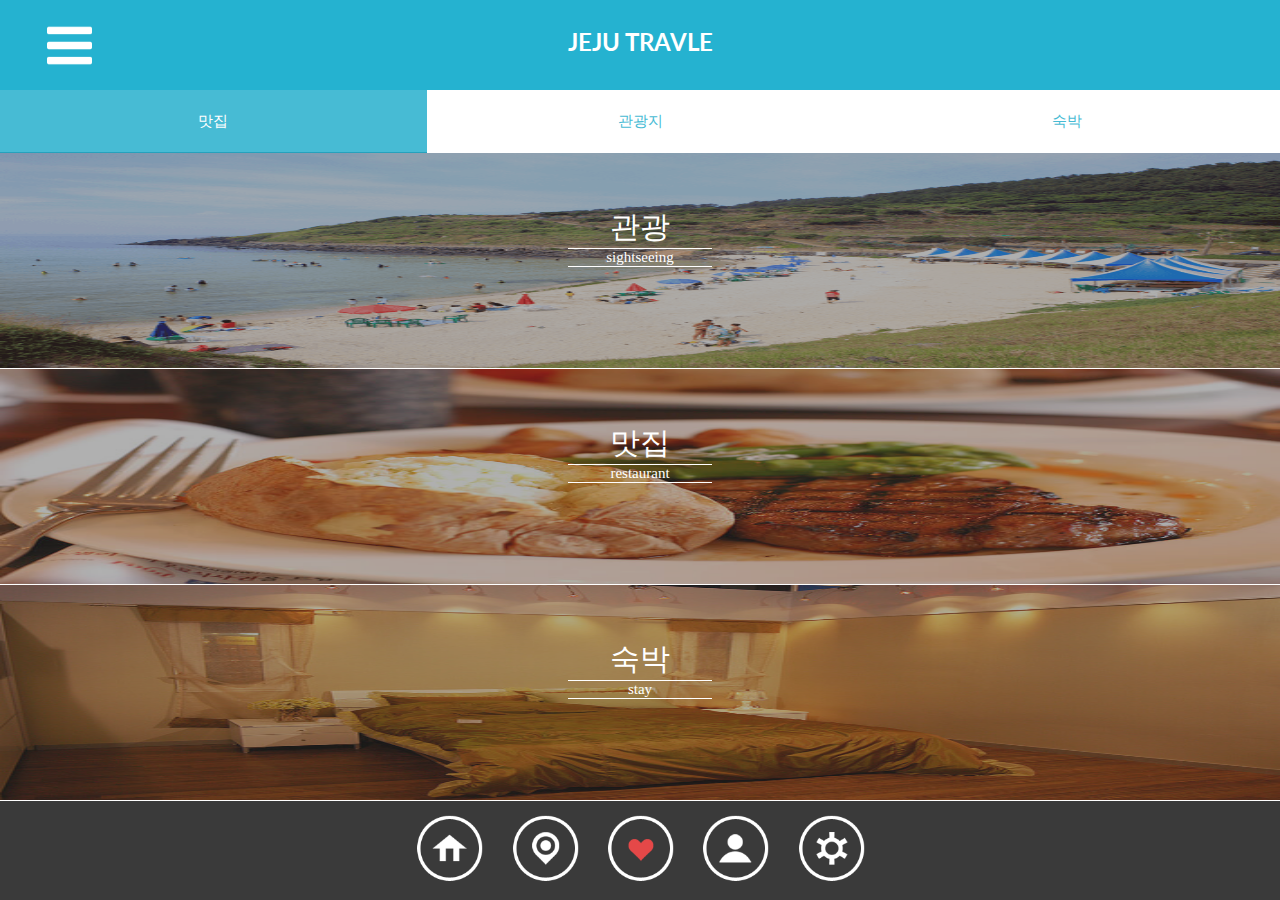
<file: index.html>
<html xmlns:th="http://www.thymeleaf.org">
<head>
    <title>neo prototype</title>
    <link rel="stylesheet" href="/css/base.css">
    <link href="https://fonts.googleapis.com/css?family=Lato" rel="stylesheet">
    <meta name="viewport" content="width=device-width, initial-scale=1.0">
</head>
<body>
    <!-- <div id="google_translate_element" class="google"></div> -->


    <header>
        <div class="main-title">
            <span class="menu-item"><img src="/img/menu-btn2.png" alt="menu"></span>
            <h1 class="title"><a href="/">JEJU TRAVLE</a></h1>
        </div>
        <div class="menu-modal">
          <ul class="menu-modal-list">
            <li><a href="#">회원가입 해야함</a></li>
            <li><a href="#">회원가입</a></li>
          </ul>
        </div>
        <ul class="header-option-list">
            <a href="/detail.html" class="menu-contents active">
                <li>
                    맛집
                </li>
            </a>
            <a href="/detail.html" class="menu-contents">
                <li>
                    관광지
                </li>
            </a>
            <a href="/detail.html" class="menu-contents">
                <li>
                    숙박
                </li>
            </a>
        </ul>

    </header>


    <div class="container">
    <!--   <dl>
      <a href="#">
        <dt></dt>
        <dd></dd>
      </a>
    </dl>
     -->

        <ul>
          <li id="sightseeing" class="content-list">
            <a href="/detail.html" >
              <div>
                <dl>
                  <dt>관광</dt>
                  <dd>sightseeing</dd>
                </dl>
              </div>
            </a>
          </li>

          <li id="restaurant" class="content-list">
            <a href="/detail.html" >
              <div>
                <dl>
                  <dt>맛집</dt>
                  <dd>restaurant</dd>
                </dl>
              </div>
            </a>
          </li>

          <li id="stay" class="content-list">
            <a href="/detail.html" >
              <div>
                <dl>
                  <dt>숙박</dt>
                  <dd>stay</dd>
                </dl>
              </div>
            </a>
          </li>


        </ul>
    </div>

    <footer>
      <ul>
        <li>
          <a href="/">
            <button id="home" type="button" name="button">
              <img src="img/footer/1.png" alt="home">
            </button>
          </a>
        </li>
        <li>
          <a href="#">
            <img src="img/footer/2.png" alt="location">
          </a>
        </li>
        <li>
          <a href="#">
            <img src="img/footer/3.png" alt="heart">
          </a>
        </li>
        <li>
          <a href="#">
            <img src="img/footer/4.png" alt="my-page">
          </a>
        </li>
        <li>
          <a href="#">
            <button id="btn-modal" type="button" name="button">
              <img src="img/footer/5.png" alt="setting">
            </button>
          </a>
        </li>
      </ul>
    </footer>

    <div id="modal">
      <dl>
        <dt>

        </dt>
        <dd>
          <div id="google_translate_element"></div>
        </dd>
        <dl>
          <dd>해당 웹 어플리케이션은 기본 언어가 한국어입니다.</dd>
          <dd>중국어 간체 번역을 지원하고 있습니다.</dd>
        </dl>
        <dl>
          <dd>Simplified Chinese translation is supported.</dd>
          <dd>The default language for this web application is Korean.</dd>
        </dl>

        <dd class="btn-close">
          <button id="close" type="button">
            <img src="img/close.png" alt="close">
          </button>
        </dd>
      </dl>
    </div>

    <script type="text/javascript">
    function googleTranslateElementInit() {
    new google.translate.TranslateElement({pageLanguage: 'ko', includedLanguages: 'ko,zh-CN', layout: google.translate.TranslateElement.InlineLayout.SIMPLE}, 'google_translate_element');
    }
    </script>
    <script type="text/javascript" src="//translate.google.com/translate_a/element.js?cb=googleTranslateElementInit"></script>
    <script type="text/javascript" src="/js/base.js"></script>
</body>
</html>
</file>
<file: css/base.css>
* {
    margin: 0px;
    padding: 0px;
    box-sizing: border-box;
}

html{
    font-size: 3px;
}

body{
  font-size: 1.5rem;
}

ul, ol, li {
  display: block;
  list-style: none;
}

a{
    color: inherit; /* blue colors for links too */
    text-decoration: inherit; /* no underline */
}

a:link,
a:hover,
a:active{
    text-decoration: none;
}

header{
    height: 17vh;
}

header .main-title{
    /* height: 10rem; */
    height: 10vh;
    background-color: rgb(37, 178, 208);
}

header .main-title .title{
    height: 10vh;
    padding: 3vh;
    text-align: center;
    font-family: 'Lato', sans-serif;
    font-size: 8rem;
    color: white;
}

header .main-title .menu-item{
    position: absolute;
    margin-left: 20px;
    width: 5vh;
    height: 5vh;
}

header .main-title .menu-item img{
    max-width: 5vh;
    max-height: 5vh;
    margin-top: 2.5vh;
    margin-left: 3vh;
    width: auto;
    height: auto;
}

header .header-option-list{
    /* height: 5rem; */
    height: 7vh;
    font-size: 5rem;
    display: flex;
    flex-wrap: wrap;
}

.header-option-list {
  color: rgb(71, 187, 212);
}

header > ul > .menu-contents{
    list-style: none;
    display: flex;
    justify-content: center;
    flex: 1;
    align-items: center;
    /* border: 1px solid white; */
}

header > ul > .menu-contents:hover{
  border-bottom: 0.6rem solid rgb(38, 161, 188);
  background-color: rgb(71, 187, 212);
  color: white;
}

.container > ul {
    font-size: 10rem;
    display: flex;
    flex-direction: column;
    text-align: center;
}

.container > ul > .content-list{
    list-style: none;
    display: flex;
    width: 100%;
    height: 24vh;
    justify-content: center;
    align-items: center;

    color: white;
    border-bottom: 1px solid white;
}

.content-list > a {
  width: 100%;
}

.content-list > a > div {
  width: 100%;
  height: 100%;
  background-color: rgba(58,58,58,0.4) ;
}

.content-list > a > div > dl {
  padding-top: 6vh;
}

.content-list > a > div > dl > dt {
  font-size: 10rem;
}

.content-list > a > div > dl > dd {
  width: 16vh;
  font-size: 5rem;
  border-top: 1px solid white;
  border-bottom: 1px solid white;
  margin: 0 auto;
}

#sightseeing {
  background: url("/img/index/sightsee.png") no-repeat;
  background-size: 100% 100%;
  background-position: left top;
}

#restaurant {
  background: url("/img/index/food.jpg") no-repeat;
  background-size: 100% 100%;
  background-position: left top;
}

#stay {
  background: url("/img/index/stay.jpg") no-repeat;
  background-size: 100% 100%;
  background-position: left top;
}

.menu-modal{
  position: fixed;
  overflow: hidden;
  width: 100%;
  height: 0;
  background-color: rgba(0, 0, 0, 0.3);
  z-index: 3;
  transition: 0.2s all;
}

.menu-modal-list{
    width: 65%;
    height: calc(100vh - 10rem) ;
    background-color: white;
    border-right: 1px solid black;
    list-style: none;
    border-top: 1px solid black;
    z-index: 4;
}

.menu-modal-list li{
  width: 100%;
  height: 7rem;
}

.menu-modal-list li a{
  width: 100%;
  height: 7rem;
  display: flex;
  justify-content: center;
  align-items: center;
  font-weight: bold;
  border-bottom: 1px solid black;
}

footer {
  position: fixed;
  z-index: 99999;
  width: 100%;
  height: 11vh;
  bottom: 0px;
  background-color: rgb(58,58,58);
}

footer > ul {
  display: flex;
  justify-content: center;
  align-items: center;
}

footer > ul > li {
  margin: 1vh;
  padding: 0.3vh;
}

footer > ul > li > a {
  width: 8vh;
  height: 8vh;
}

footer > ul > li > a > img {
  max-width: 8vh;
  max-height: 8vh;
}

footer > ul > li > a > button {
  background-color: rgba(255, 0, 0, 0);
  border: 0px;
}
/*setting btn, same code with upper code*/
footer > ul > li > a > button > img {
  max-width: 8vh;
  max-height: 8vh;

}

.active {
  border-bottom: 0.6rem solid rgb(38, 161, 188);
  background-color: rgb(71, 187, 212);
  color: white;
}

.google {
  display: none;
}

#google_translate_element {
  margin-bottom: 3vh;
}

.goog-te-menu-value {
  font-size: 5vh;
}

img.goog-te-gadget-icon {
  height: 0px;
  width: 0px;
}

#modal {
    display: none; /* Hidden by default */
    position: fixed; /* Stay in place */
    z-index: 1; /* Sit on top */
    padding-top: 100px; /* Location of the box */
    left: 0;
    top: 0;
    width: 100%; /* Full width */
    height: 100%; /* Full height */
    overflow: auto; /* Enable scroll if needed */
    background-color: rgb(0,0,0); /* Fallback color */
    background-color: rgba(0,0,0,0.4); /* Black w/ opacity */
}

#modal > dl {
    background-color: #fefefe;
    margin: auto;
    padding: 20px;
    border: 1px solid #888;
    width: 80%;
}

#modal > dl > dt {
  font-size: ;
}

#modal > dl > dd {
  margin-bottom: 2vh;
}

#modal > dl > dl {
  margin-bottom: 2vh;
  font-size: 2vh;
}

#modal > dl > dd.btn-close {
  position: relative;
  width: 100%;
  height: 12vh;
}

#modal > dl > dd > button > img {
  max-width: 10vh;
  max-height: 10vh;
  position: absolute;
  bottom: 0;
  right: 0;
}


/*Kihoon`s */
</file>
